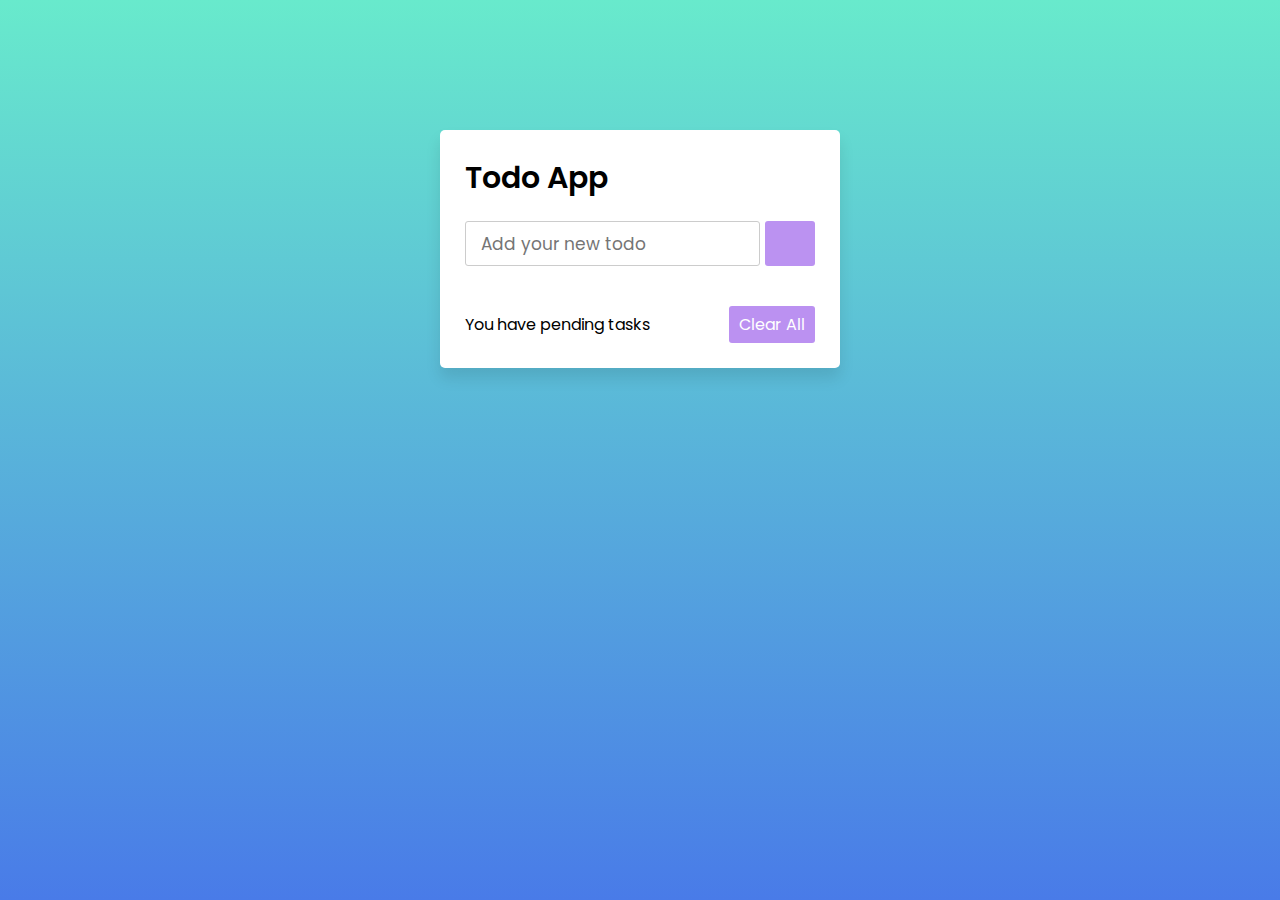
<file: index.html>
<!DOCTYPE html>
<html lang="en">

<head>
    <meta charset="UTF-8">
    <meta http-equiv="X-UA-Compatible" content="IE=edge">
    <meta name="viewport" content="width=device-width, initial-scale=1.0">
    <link rel="stylesheet" href="https://cdnjs.cloudflare.com/ajax/libs/font-awesome/5.15.3/css/all.min.css"
        integrity="sha512-iBBXm8fW90+nuLcSKlbmrPcLa0OT92xO1BIsZ+ywDWZCvqsWgccV3gFoRBv0z+8dLJgyAHIhR35VZc2oM/gI1w=="
        crossorigin="anonymous" referrerpolicy="no-referrer" />
    <link rel="stylesheet" href="./css/todo.css">
    <title>Todo App</title>
</head>

<body>

    <div class="wrapper">
        <div class="todo-header">
            Todo App
        </div>
        <div class="todo-body">
            <input type="text" placeholder="Add your new todo">
            <button>
                <i class="fas fa-plus"></i>
            </button>
        </div>
        <ul class="todo-list">

        </ul>
        <div class="footer">
            <span>You have
                <span class="count"></span>
                pending tasks
            </span>
            <button>Clear All</button>
        </div>
    </div>


    <script src="./js/todo.js"></script>
</body>

</html>
</file>
<file: css/todo.css>
@import url('https://fonts.googleapis.com/css2?family=Poppins:wght@200;300;400;500;600;700&display=swap');
*{
    box-sizing: border-box;
    user-select: none;
    margin: 0;
    padding: 0;
    font-family: 'Poppins',sans-serif;
}
::selection{
  color: #ffff;
  background: rgb(142, 73, 232);
}
body{
    width: 100%;
    height: 100vh;
    background: linear-gradient(to bottom, #68EACC 0%, #497BE8 100%);
    /* overflow: hidden; */
    padding : 10px;
}

.wrapper{
    max-width: 400px;
    background:#fff;
    width: 100%;
    margin: 120px auto;
    padding: 25px;
    border-radius: 5px;
    box-shadow: 0 10px 15px rgba(0, 0, 0,0.1);
}
.todo-header{
    font-size: 30px;
    font-weight: 600;
}
.todo-body{
    width : 100%;
    display : flex;
    margin : 20px 0;
    height : 45px;
}
.todo-body input{
    width: 85%;
    height : 100%;
    padding-left: 15px;
    outline: none;
    border-radius: 3px;
    border: 1px solid #ccc;
    transition: all .3s linear;
    font-size: 17px;
}
.todo-body input:focus{
    border-color: #8E49E8;
}
.todo-body button{
    cursor:  pointer;
    transition : all .3s linear;
    width : 50px;
    height : 100%;
    color: #fff;
    background: #8e49e8;
    margin-left: 5px;
    border: none;
    outline: none;
    display: inline-block;
    font-size: 21px;
    border-radius: 3px;
    opacity: 0.6;
    pointer-events: none;
}
.todo-body button:hover{
    background: #721ce3;
}
.todo-body button.active{
    opacity: 1;
    pointer-events: auto;
}
.wrapper .todo-list{
    overflow-y: auto;
    max-height: 250px;
}

.todo-list li{
    position: relative;
    list-style: none;
    height: 45px;
    line-height: 45px;
    margin-bottom: 8px;
    background: #f2f2f2;
    border-radius: 3px;
    padding: 0 15px;
    cursor: default;
    overflow: hidden;
  }
  .todo-list li .icon{
    position: absolute;
    right: -45px;
    background: #e74c3c;
    width: 45px;
    text-align: center;
    color: #fff;
    border-radius: 0 3px 3px 0;
    cursor: pointer;
    transition: all 0.2s ease;
  }
  .todo-list li:hover .icon{
    right: 0px;
  }

.wrapper .footer{
    display: flex;
    width: 100%;
    margin-top:20px;
    align-items: center;
    justify-content:  space-between;
}
.footer button{
    padding : 6px 10px;
    border-radius: 3px;
    display : inline-block;
    border : none;
    outline : none;
    font-size: 16px;
    font-weight: 400;
    transition : all .3s linear;
    cursor :  pointer;
    pointer-events: none;
    opacity:  0.6;
    margin-left: 5px;
    color : #fff;
    background : #8e49e8;
}
.footer button.active{
    opacity: 1;
    pointer-events: auto;
}
@media (max-width: 800px){
    .wrapper{
        margin : 0 auto;
    }
}
</file>
